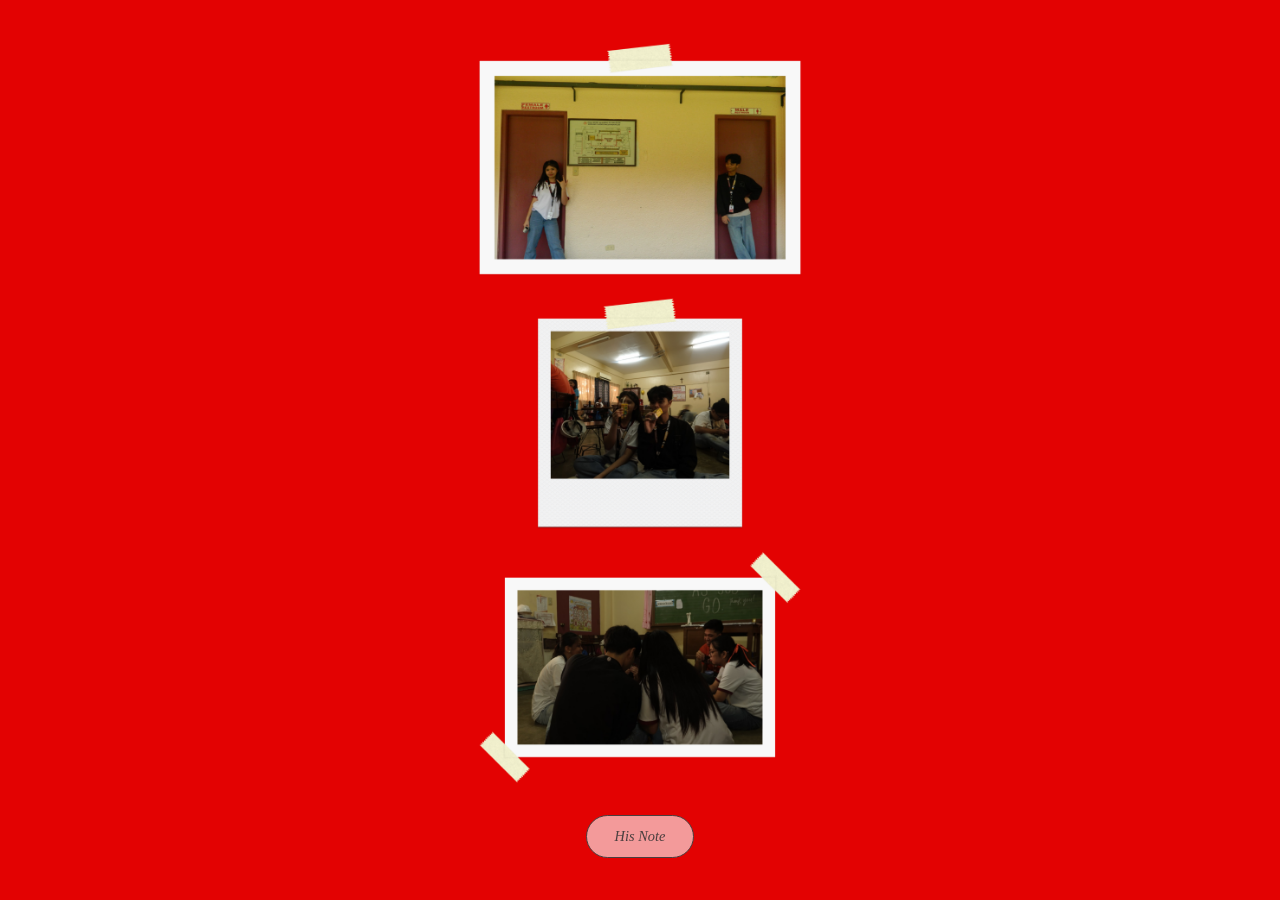
<file: index.html>
<!DOCTYPE html>
<html lang="en">
<head>
<meta charset="UTF-8">
<meta name="viewport" content="width=device-width, initial-scale=1.0">
<title>animae duae, animus unus</title>
<link rel="stylesheet" href="style.css">
<script>document.documentElement.classList.add('js');</script>
<style>
  body {background-color: #e30202;}
</style>
</head>
<body>

<div class="letter letter--index">
  <img src="one.png">
  <img src="three.png">
  <img src="two.png">
  <a href="note.html" class="nav-button">His Note</a> 
</div>
<script src="reveal.js" defer></script>
</body>
</html>
</file>
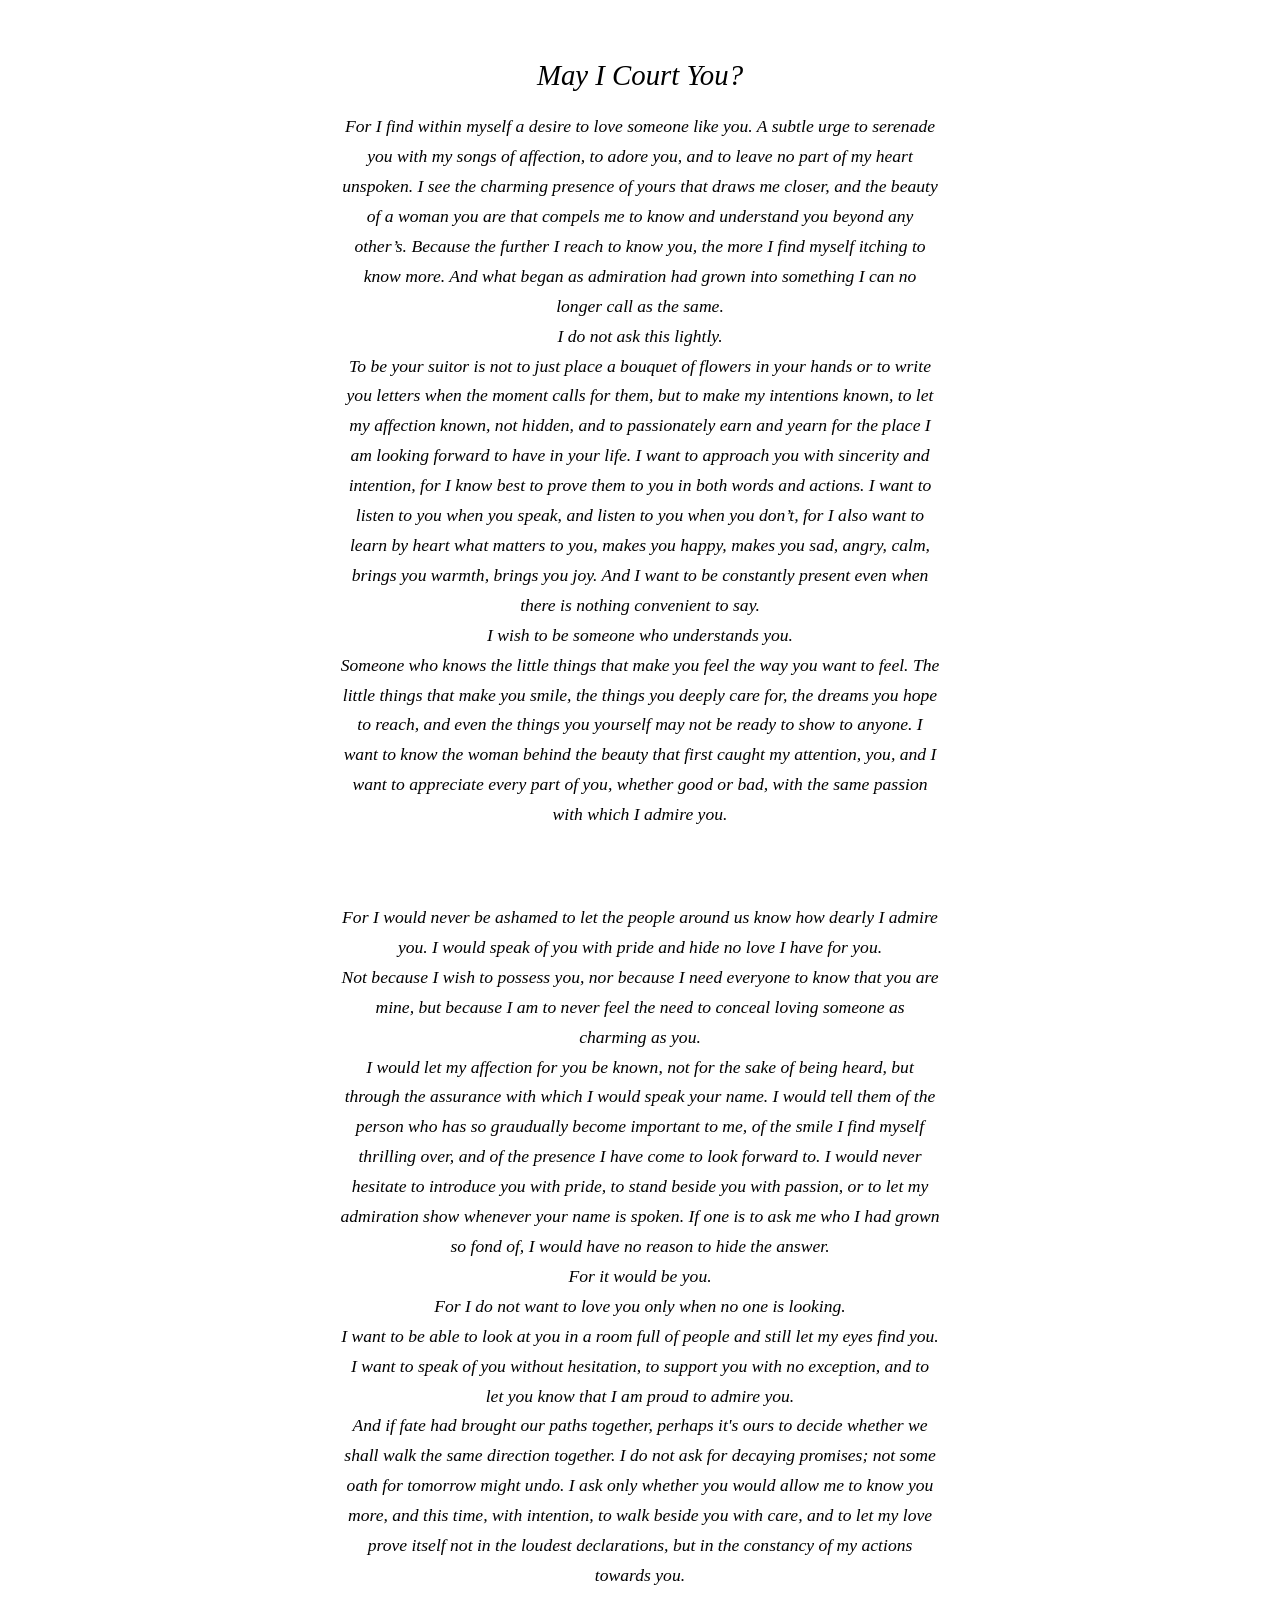
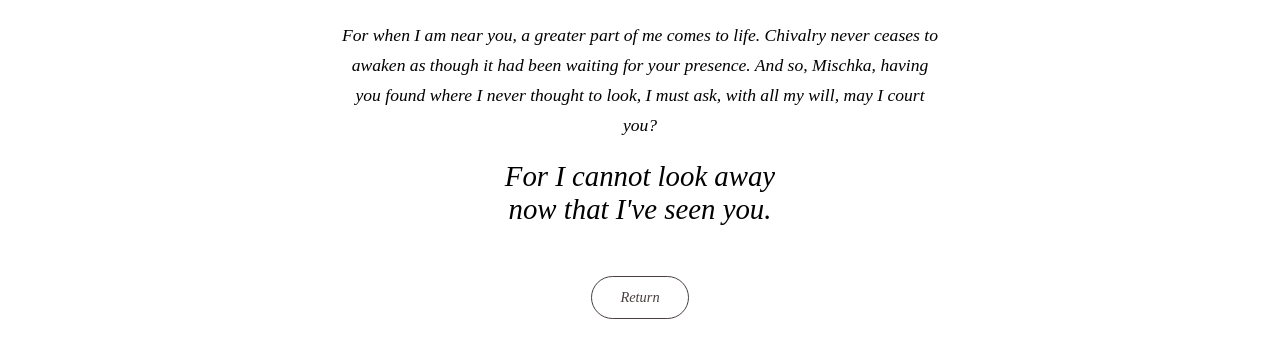
<file: conf.html>
<!DOCTYPE html>
<html lang="en">
<head>
<meta charset="UTF-8">
<meta name="viewport" content="width=device-width, initial-scale=1.0">
<title>animae duae, animus unus</title>
<link rel="stylesheet" href="style.css">
<script>document.documentElement.classList.add('js');</script>
</head>
<body>
 
<div class="letter">

  <h1>May I Court You?</h1>
 
  <p>
    For I find within myself a desire to love someone like you. A subtle urge to serenade you with my songs of affection, to adore you, and to leave no part of my heart unspoken. I see the charming presence of yours that 
    draws me closer, and the beauty of a woman you are that compels me to know and understand you beyond any other’s. Because the further I reach to know you, the more I find myself itching to know more. And what began as 
    admiration had grown into something I can no longer call as the same. <br>
    I do not ask this lightly. <br>
    To be your suitor is not to just place a bouquet of flowers in your hands or to write you letters when the moment calls for them, but to make my intentions known, to let my affection known, not hidden, and to passionately earn 
    and yearn for the place I am looking forward to have in your life. I want to approach you with sincerity and intention, for I know best to prove them to you in both words and actions. I want to listen to you when you speak, and 
    listen to you when you don’t, for I also want to learn by heart what matters to you, makes you happy, makes you sad, angry, calm, brings you warmth, brings you joy. And I want to be constantly present even when 
    there is nothing convenient to say. <br>
    I wish to be someone who understands you. <br>
    Someone who knows the little things that make you feel the way you want to feel. The little things that make you smile, the things you deeply care for, the dreams you hope to reach, and even the things you yourself 
    may not be ready to show to anyone. I want to know the woman behind the beauty that first caught my attention, you, and I want to appreciate every part of you, whether good or bad, with the same passion with which 
    I admire you. <br>
  </p>

  <h1>And I'll never be afraid to show you.</h1>

  <p>
    For I would never be ashamed to let the people around us know how dearly I admire you. I would speak of you with pride and hide no love I have for you. <br>
    Not because I wish to possess you, nor because I need everyone to know that you are mine, but because I am to never feel the need to conceal loving someone as charming as you. <br>
    I would let my affection for you be known, not for the sake of being heard, but through the assurance with which I would speak your name. I would tell them of the person who has so graudually become 
    important to me, of the smile I find myself thrilling over, and of the presence I have come to look forward to. I would never hesitate to introduce you with pride, to stand beside you with passion, 
    or to let my admiration show whenever your name is spoken. If one is to ask me who I had grown so fond of, I would have no reason to hide the answer. <br>
    For it would be you. <br>
    For I do not want to love you only when no one is looking. <br>
    I want to be able to look at you in a room full of people and still let my eyes find you. I want to speak of you without hesitation, to support you with no exception, and to let you know 
    that I am proud to admire you. <br>
    And if fate had brought our paths together, perhaps it's ours to decide whether we shall walk the same direction together. I do not ask for decaying promises; not some oath for tomorrow might undo. 
    I ask only whether you would allow me to know you more, and this time, with intention, to walk beside you with care, 
    and to let my love prove itself not in the loudest declarations, but in the constancy of my actions towards you. <br> <br>
    For when I am near you, a greater part of me comes to life. Chivalry never ceases to awaken as though it had been waiting for your presence. 
    And so, Mischka, having you found where I never thought to look,
    I must ask, with all my will, may I court you?
  </p>

  <h1>For I cannot look away <br> now that I've seen you.</h1>

  <a href="index.html" class="nav-button">Return</a>
  
</div>

 <script src="reveal.js" defer></script>

</body>
</html>
</file>
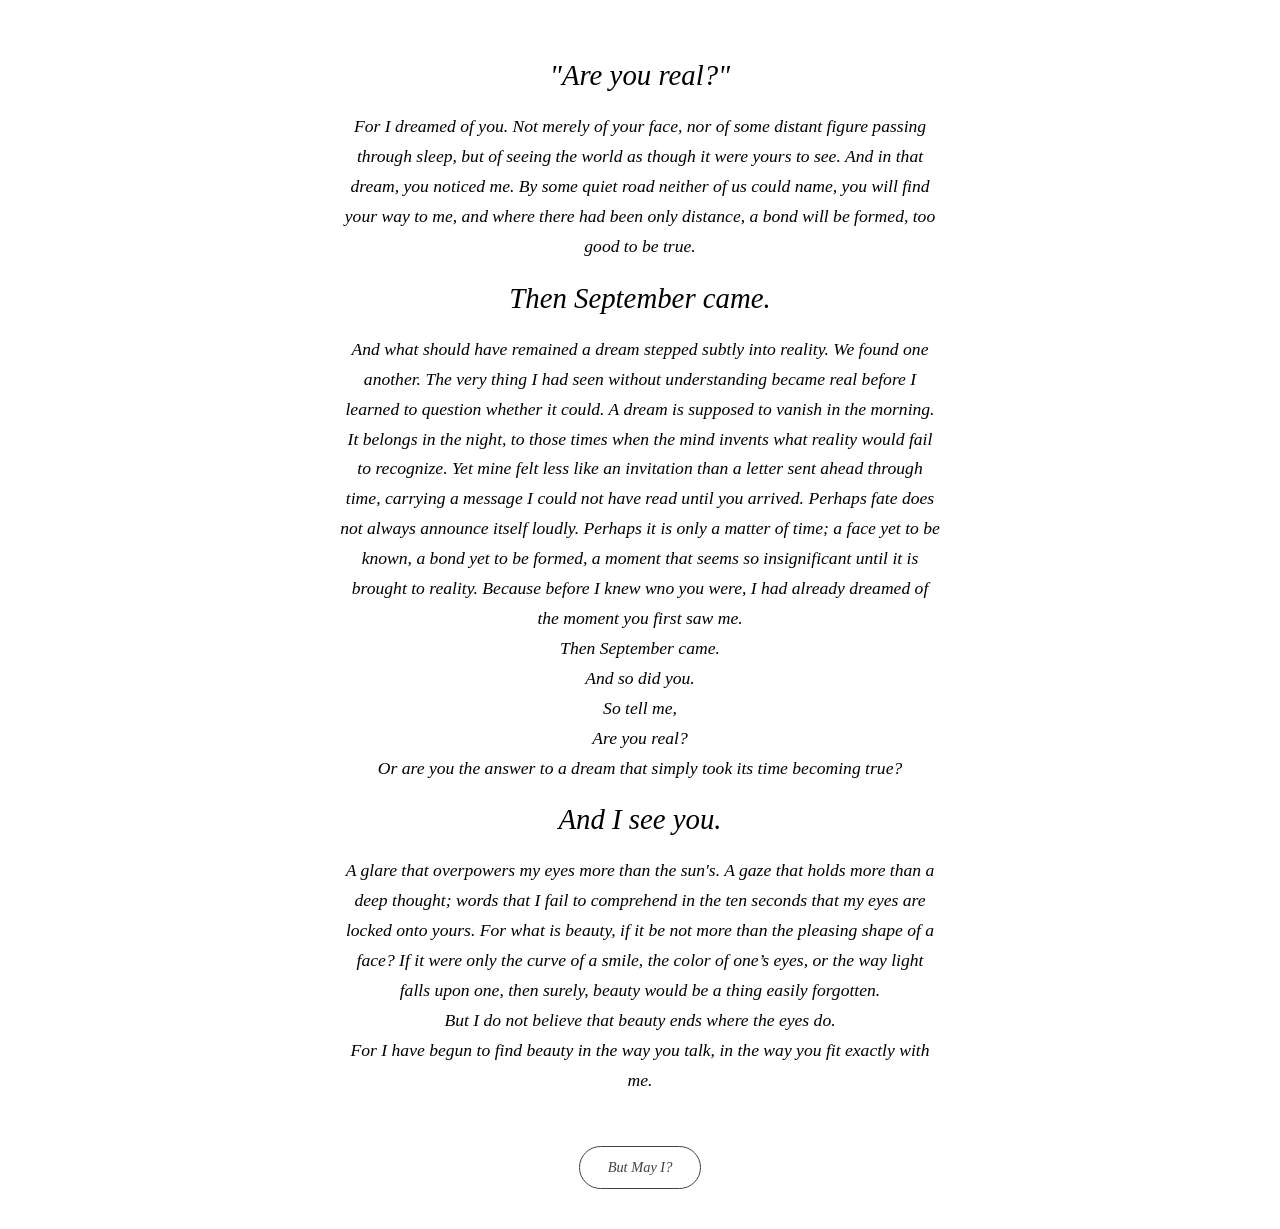
<file: note.html>
<!DOCTYPE html>
<html lang="en">
<head>
<meta charset="UTF-8">
<meta name="viewport" content="width=device-width, initial-scale=1.0">
<title>animae duae, animus unus</title>
<link rel="stylesheet" href="style.css">
<script>document.documentElement.classList.add('js');</script>
</head>
<body>
 
<div class="letter">

  <h1>"Are you real?"</h1>
 
  <p>
    For I dreamed of you. Not merely of your face, nor of some distant figure passing through sleep, but of seeing the world as though it were yours to see. 
    And in that dream, you noticed me. By some quiet road neither of us could name, you will find your way to me, and where there had been only distance, 
    a bond will be formed, too good to be true.
  </p>

  <h1>Then September came.</h1>

  <p>
    And what should have remained a dream stepped subtly into reality. We found one another. The very thing I had seen without understanding became real before I learned to question whether it could.  
    A dream is supposed to vanish in the morning. It belongs in the night, to those times when the mind invents what reality would fail to recognize. Yet mine felt less like an invitation than a 
    letter sent ahead through time, carrying a message I could not have read until you arrived. Perhaps fate does not always announce itself loudly. Perhaps it is only a matter of time; a face yet to be known, 
    a bond yet to be formed, a moment that seems so insignificant until it is brought to reality. Because before I knew wno you were, I had already dreamed of the moment you first saw me. <br>
    Then September came. <br>
    And so did you. <br>
    So tell me, <br>
    Are you real? <br>
    Or are you the answer to a dream that simply took its time becoming true?
  </p>

  <h1>And I see you.</h1>
  
  <p>
    A glare that overpowers my eyes more than the sun's. A gaze that holds more than a deep thought; words that I fail to comprehend in the ten seconds that my eyes are locked onto yours.
    For what is beauty, if it be not more than the pleasing shape of a face? If it were only the curve of a smile, the color of one’s eyes, or the way light falls upon one, then surely, beauty would be a thing easily forgotten. <br>
    But I do not believe that beauty ends where the eyes do. <br>
    For I have begun to find beauty in the way you talk, in the way you fit exactly with me.
  </p>

  <a href="conf.html" class="nav-button">But May I?</a>

</div>

 <script src="reveal.js" defer></script>

</body>
</html>
</file>
<file: style.css>
:root {
  --background-color: white;
}

* {
  box-sizing: border-box;
}

html {
  -webkit-text-size-adjust: 100%;
  text-size-adjust: 100%;
}

body {
  margin: 0;                       /* removes the default 8px that caused extra scroll */
  background-color: var(--background-color);
  display: flex;
  min-height: 100vh;
  min-height: 100dvh;
  font-family: 'Times New Roman', Times, serif;
  padding: clamp(16px, 5vw, 40px);
}

.letter {
  max-width: 600px;
  width: 100%;
  margin: auto;                    /* centers both ways, but never clips when content is tall */
  text-align: center;
}

.letter img {
  max-width: 100%;
  max-height: 45vh;
  width: auto;
  height: auto;
  object-fit: contain;
  margin-bottom: 24px;
  border-radius: 8px;
}

.letter h1 {
  font-size: clamp(1.3rem, 5vw, 1.8rem);
  font-weight: normal;
  margin-bottom: 20px;
  font-style: italic;
}

.letter p {
  font-size: clamp(0.95rem, 2.5vw, 1.1rem);
  line-height: 1.7;
  color: black;
  margin-bottom: 20px;
  font-style: italic;
  overflow-wrap: break-word;       /* prevents long words from causing sideways scroll */
}

.letter .signature {
  font-style: italic;
  margin-top: 30px;
  font-size: 1.2rem;
}

.nav-button {
  display: inline-block;
  margin-top: 30px;
  padding: 12px 28px;
  font-family: 'Times New Roman', Times, serif;
  font-size: 0.9rem;
  font-style: italic;
  color: #4a3f3f;
  background-color: rgba(255, 255, 255, 0.6);
  border: 1px solid #4a3f3f;
  border-radius: 30px;
  text-decoration: none;
  cursor: pointer;
  transition: background-color 0.2s ease;
}

/* hover only on devices with a real mouse */
@media (hover: hover) {
  .nav-button:hover {
    background-color: rgba(255, 255, 255, 0.9);
  }
}

@media (max-width: 400px) {
  .letter img {
    margin-bottom: 16px;
  }
  .letter p {
    margin-bottom: 14px;
  }
}

/* ---------- fx ---------- */
.js .letter img,
.js .letter h1,
.js .letter p,
.js .letter .nav-button {
  opacity: 0;
  transform: translateY(16px);
  transition:
    opacity 1s ease-out,
    transform 1s ease-out,
    background-color 0.2s ease;
}

.js .letter .is-visible {
  opacity: 1;
  transform: translateY(0);
}

/* Respect users who turn off animations in their device settings */
@media (prefers-reduced-motion: reduce) {
  .js .letter img,
  .js .letter h1,
  .js .letter p,
  .js .letter .nav-button {
    transform: none;
    transition: opacity 0.3s ease;
  }
}

/* ---------- jump ---------- */
@keyframes jump-once {
  0%   { transform: translateY(0); }
  40%  { transform: translateY(-10px); }
  100% { transform: translateY(0); }
}

.nav-button.is-jumping {
  animation: jump-once 0.6s cubic-bezier(0.33, 0, 0.3, 1);
}

/* ---------- index page ---------- */
.letter--index {
  display: flex;
  flex-direction: column;
  align-items: center;
  gap: 20px;
}

.letter--index img {
  display: block;
  margin: 0;
  max-height: clamp(120px, 26vh, 300px);  /* never too tiny on short screens */
}

.letter--index .nav-button {
  margin-top: 10px;
}
</file>
